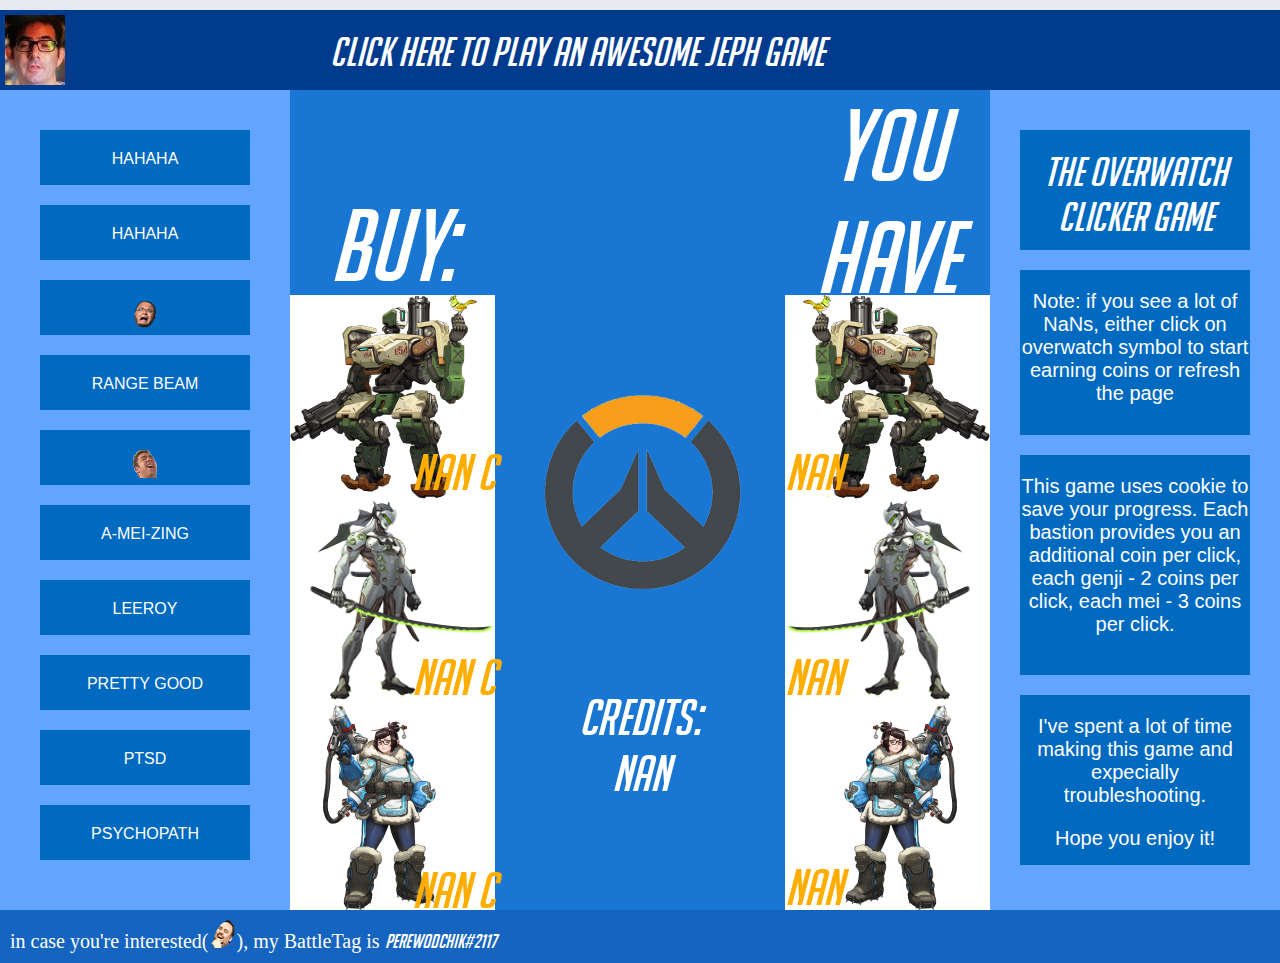
<file: index.html>
<html>
	<head>
		<title>Welcome comrade</title>
		<link rel="stylesheet" href="site.css">

	</head>
	<body onload=checkCookie()>
		<div id="container">
			<div id="header">
				<div id="logo"></div>
				<div id="top_info" style="color:white"><a href="game.html">CLICK HERE TO PLAY AN AWESOME JEPH GAME</a></div>
			</div>
			<div id="content_area">
				<div id="left_col">
					<div class="sound" id="ben_brode_1">HAHAHA</div>
					<div class="sound" id="ben_brode_2">HAHAHA</div>
					<div class="sound" id="ben_brode_3"><img src="images/wutface.png"></div>
					<div class="sound" id="range_beam">RANGE BEAM</div>
					<div class="sound" id="genji"><img src="images/gachiGASM.png"></div>
					<div class="sound" id="mei">A-MEI-ZING</div>
					<div class="sound" id="leeroy">LEEROY</div>
					<div class="sound" id="pretty_good">PRETTY GOOD</div>
					<div class="sound" id="dr_boom">PTSD</div>
					<div class="sound" id="psychopath">PSYCHOPATH</div>
				</div>
				<div id="banner">
					<div id="click"></div>
					<div id="credits">CREDITS:</div>				
					<div id="buy"><span>BUY:</span></div>
					<div id="buy_bastion">20 C</div>
					<div id="buy_genji">100 C</div>
					<div id="buy_mei">250 C<div id="buy_mei_help"></div></div>
					<div id="you_have">YOU HAVE</div>
					<div id="have_bastion">0</div>
					<div id="have_genji">0</div>
					<div id="have_mei"><div id="have_mei_help">0</div></div>
				</div>
				<div id="right_col">
					<div id="name">THE OVERWATCH CLICKER GAME</div>
					<div id="note">Note: if you see a lot of NaNs, either click on overwatch symbol to start earning coins or refresh the page</div>
					<div id="description">This game uses cookie to save your progress. Each bastion provides you an additional coin per click, each genji - 2 coins per click, each mei - 3 coins per click. </div>
					<div id="thanks">I've spent a lot of time making this game and expecially troubleshooting. <p>Hope you enjoy it!</p>
				</div>
			</div>
			<div id="footer">in case you're interested(<img src="images/LUL.png">), my BattleTag is <span class="over">perewodchik#2117</span></div>
		</div>
			<script src="main.js"></script>
	</body>
</html>
</file>
<file: site.css>
html {
	font-family: Helvetica; 
	color: white;
	cursor: url("images/cursor.cur"), auto;
}

body {
	background: #e6e9ef;
	margin: 0;
}

#container {
	background: #1564bf;
	width: 1280px;
	margin: 0 auto;
}

@font-face {
    font-family: "overwatch";
    src: url(overwatch.ttf) format("truetype");
}

#header {
	width:100%;
	height: 80px;
	background: #003b8e;
}

#logo {
	float:left;
	width: 60px;
	height: 70px;
	margin: 5px;
	background: url('images/jeph.jpg');
}

#top_info {

	width: 1000px;
	height: 40px;
	margin: 10px;
	font-size: 40px;
	font-family: overwatch;
	padding-left: 320px;
	padding-top: 20px;
	color:white;
}

#container #top_info a {
	text-decoration: none;
	color: white;
}

#container #top_info a:hover {
	font-size: 50px;
	color: #ffba0c;
}

#banner {
	background:#1976d2;
	height: 820px;
	float:left;
	width:700px;
	position:relative;
}

#left_col {
	float: left;
	width: 250px;
	height: 780px;
	color: #FFF;
	padding: 20px;
	background: #63a4ff;

	}

#right_col {
	float: right;
	width: 250px;
	height: 780px;
	color: #FFF;
	padding: 20px;
	background: #63a4ff;
	
}
#footer {
	padding: 10px;
	clear: both;
	font-family: Helvetica Arial;
	font-size: 20px;
}

#footer .over {
	
	font-family: overwatch;

}

#left_col .sound {
	width: 210px;
	margin-top: 20px;
	height: 35px;
	background: #0069c0;
	text-align: center;
	padding-top: 20px;
	margin-left: 20px;
}

#name {
	width: 230px;
	margin-top: 20px;
	height: 100px;
	background: #0069c0;
	text-align: center;
	padding-top: 20px;
	margin-left: 10px;
	font-family: overwatch;
	font-size: 40px;
	
}

#note {
	width: 230px;
	margin-top: 20px;
	height: 145px;
	background: #0069c0;
	text-align: center;
	padding-top: 20px;
	margin-left: 10px;
	font-family: Arial;
	font-size: 20px;
}

#description {
	width: 230px;
	margin-top: 20px;
	height: 200px;
	background: #0069c0;
	text-align: center;
	padding-top: 20px;
	margin-left: 10px;
	font-family: Arial;
	font-size: 20px;
}

#thanks {
	width: 230px;
	margin-top: 20px;
	height: 150px;
	background: #0069c0;
	text-align: center;
	padding-top: 20px;
	margin-left: 10px;
	font-family: Arial;
	font-size: 20px;
}

#buy {
	padding-top: 100px;
	font-size: 100px;
	text-align: center;
	font-family: overwatch;
	position: absolute;
	width: 205px;
	height: 205px;
}

#buy_bastion {

	position: absolute;
	width: 205px;
	height: 205px;
	background: url('buy_bastion.png');
	top: 205px;
	padding-top: 150px;
	color: FFAE00;
	font-family: overwatch;
	font-size: 50px;
	text-align:right;
}

#buy_genji {
	position: absolute;
	width: 205px;
	height: 205px;
	background: url('buy_genji.png');
	top: 410px;
	padding-top: 150px;
	color: FFAE00;
	font-family: overwatch;
	font-size: 50px;
	text-align:right;
}

#buy_mei {
	position: absolute;
	width: 205px;
	height: 205px;
	background: url('buy_mei.png');
	top: 615px;
	
}

#buy_mei div{
	padding-top: 140px;
	color: FFAE00;
	font-family: overwatch;
	font-size: 50px;
	text-align:right;
}

#click {
	position: absolute;
	width: 205px;
	height: 205px;
	background: url('overwatch_symbol.png');
	left: 250px;
	top: 300px;
}

#credits {
	padding-top: 100px;
	padding-left: 20px;
	position: absolute;
	width: 200px;
	height: 205px;
	left: 230px;
	top: 500px;
	font-family: overwatch;
	font-size: 50px;
	text-align: center;
}

#you_have {
	text-align: center;
	position: absolute;
	width: 205px;
	height: 205px;
	left: 495px;
	font-family: overwatch;
	font-size: 100px;
}

#have_bastion {
	position: absolute;
	width: 205px;
	height: 205px;
	background: url('have_bastion.png');
	left: 495px;
	top:205px;
	padding-top: 150px;
	color: FFAE00;
	font-family: overwatch;
	font-size: 50px;
}

#have_genji {
	position: absolute;
	width: 205px;
	height: 205px;
	background: url('have_genji.png');
	left: 495px;
	top:410px;
	padding-top: 150px;
	color: FFAE00;
	font-family: overwatch;
	font-size: 50px;
}

#have_mei {
	position: absolute;
	width: 205px;
	height: 205px;
	background: url('have_mei.png');
	left: 495px;
	top:615px;
	
}

#have_mei div {
	margin-top: 155px;
	color: FFAE00;
	font-family: overwatch;
	font-size: 50px;
}
</file>
